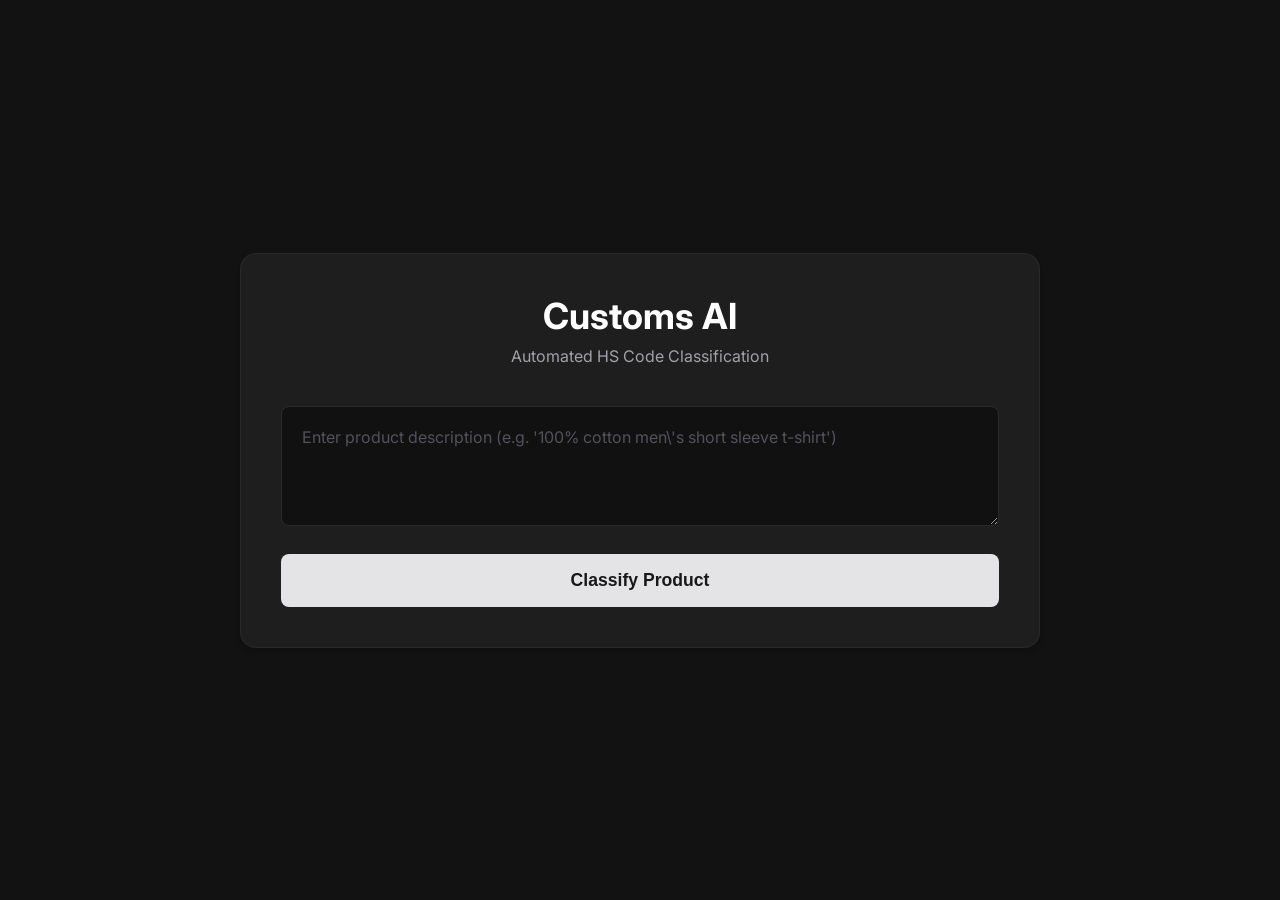
<file: task-1-customs-classification/templates/index.html>
<!DOCTYPE html>
<html lang="en">
<head>
    <meta charset="UTF-8">
    <meta name="viewport" content="width=device-width, initial-scale=1.0">
    <title>Customs Classification Assistant</title>
    <link href="https://fonts.googleapis.com/css2?family=Inter:wght@300;400;500;600;700&display=swap" rel="stylesheet">
    <style>
        :root {
            --bg-color: #121212;
            --card-bg: #1e1e1e;
            --primary: #ffffff;
            --text-main: #ffffff;
            --text-muted: #a1a1aa;
            --success: #10b981;
            --warning: #f59e0b;
            --error: #ef4444;
        }

        * {
            box-sizing: border-box;
            margin: 0;
            padding: 0;
        }

        body {
            font-family: 'Inter', sans-serif;
            background: var(--bg-color);
            color: var(--text-main);
            min-height: 100vh;
            display: flex;
            justify-content: center;
            align-items: center;
            padding: 2rem;
        }

        .container {
            width: 100%;
            max-width: 800px;
        }

        .glass-card {
            background: var(--card-bg);
            border: 1px solid rgba(255, 255, 255, 0.05);
            border-radius: 1rem;
            padding: 2.5rem;
            box-shadow: 0 4px 6px -1px rgba(0, 0, 0, 0.1), 0 2px 4px -1px rgba(0, 0, 0, 0.06);
            transition: transform 0.3s ease, box-shadow 0.3s ease;
        }

        .header {
            text-align: center;
            margin-bottom: 2.5rem;
        }

        .header h1 {
            font-size: 2.25rem;
            font-weight: 700;
            color: var(--text-main);
            margin-bottom: 0.5rem;
        }

        .header p {
            color: var(--text-muted);
            font-size: 1rem;
        }

        .input-group {
            margin-bottom: 1.5rem;
            position: relative;
        }

        textarea {
            width: 100%;
            background: #111111;
            border: 1px solid rgba(255, 255, 255, 0.1);
            border-radius: 0.5rem;
            padding: 1.25rem;
            color: var(--text-main);
            font-size: 1rem;
            font-family: 'Inter', sans-serif;
            resize: vertical;
            min-height: 120px;
            transition: all 0.2s ease;
            outline: none;
        }

        textarea:focus {
            border-color: rgba(255, 255, 255, 0.3);
        }

        textarea::placeholder {
            color: #52525b;
        }

        .btn-classify {
            width: 100%;
            background: #e4e4e7;
            color: #18181b;
            border: none;
            border-radius: 0.5rem;
            padding: 1rem;
            font-size: 1.1rem;
            font-weight: 600;
            cursor: pointer;
            transition: all 0.2s ease;
            position: relative;
            overflow: hidden;
        }

        .btn-classify:hover {
            background: #ffffff;
        }

        .btn-classify:active {
            transform: translateY(1px);
        }

        .btn-classify.loading {
            pointer-events: none;
            opacity: 0.8;
            color: transparent;
        }

        .btn-classify.loading span {
            visibility: hidden;
        }

        .btn-classify.loading::after {
            content: "";
            position: absolute;
            width: 24px;
            height: 24px;
            top: 50%;
            left: 50%;
            margin-top: -12px;
            margin-left: -12px;
            border: 3px solid rgba(0,0,0,0.1);
            border-top-color: #000;
            border-radius: 50%;
            animation: spin 1s infinite linear;
        }

        @keyframes spin {
            to { transform: rotate(360deg); }
        }

        /* Results Area */
        #results {
            margin-top: 2.5rem;
            display: none;
            animation: slideUp 0.5s ease;
        }

        @keyframes slideUp {
            from { opacity: 0; transform: translateY(20px); }
            to { opacity: 1; transform: translateY(0); }
        }

        .status-badge {
            display: inline-block;
            padding: 0.5rem 1.25rem;
            border-radius: 2rem;
            font-weight: 600;
            font-size: 0.9rem;
            text-transform: uppercase;
            letter-spacing: 0.05em;
            margin-bottom: 1.5rem;
        }

        .status-classified { background: rgba(16, 185, 129, 0.2); color: var(--success); border: 1px solid rgba(16, 185, 129, 0.3); }
        .status-manual_review { background: rgba(245, 158, 11, 0.2); color: var(--warning); border: 1px solid rgba(245, 158, 11, 0.3); }
        .status-invalid { background: rgba(239, 68, 68, 0.2); color: var(--error); border: 1px solid rgba(239, 68, 68, 0.3); }

        .result-main {
            background: rgba(0, 0, 0, 0.2);
            border-radius: 1rem;
            padding: 1.5rem;
            margin-bottom: 1.5rem;
            border-left: 4px solid var(--primary);
        }

        .hs-code {
            font-size: 2.5rem;
            font-weight: 700;
            font-family: monospace;
            margin-bottom: 0.5rem;
            color: #fff;
        }

        .hs-desc {
            color: var(--text-muted);
            font-size: 1.1rem;
            line-height: 1.6;
        }

        .flags-container, .alternatives-container {
            margin-top: 1.5rem;
        }

        .section-title {
            font-size: 1rem;
            color: var(--text-muted);
            text-transform: uppercase;
            letter-spacing: 0.05em;
            margin-bottom: 1rem;
            font-weight: 600;
        }

        .flag-item {
            background: rgba(239, 68, 68, 0.1);
            color: #fca5a5;
            padding: 0.75rem 1rem;
            border-radius: 0.75rem;
            margin-bottom: 0.5rem;
            display: flex;
            align-items: center;
        }
        
        .flag-item::before {
            content: "⚠️";
            margin-right: 0.5rem;
        }

        .alt-item {
            background: rgba(255, 255, 255, 0.05);
            padding: 1rem;
            border-radius: 0.75rem;
            margin-bottom: 0.75rem;
            display: flex;
            justify-content: space-between;
            align-items: center;
            transition: background 0.2s ease;
        }

        .alt-item:hover {
            background: rgba(255, 255, 255, 0.1);
        }

        .alt-code {
            font-family: monospace;
            font-weight: 600;
            color: #93c5fd;
            font-size: 1.1rem;
        }

        .alt-desc {
            flex-grow: 1;
            margin: 0 1rem;
            font-size: 0.9rem;
            color: var(--text-muted);
            white-space: nowrap;
            overflow: hidden;
            text-overflow: ellipsis;
        }

        .alt-score {
            background: rgba(0,0,0,0.3);
            padding: 0.25rem 0.5rem;
            border-radius: 0.5rem;
            font-size: 0.8rem;
            font-family: monospace;
            color: #cbd5e1;
        }

    </style>
</head>
<body>

    <div class="container">
        <div class="glass-card">
            <div class="header">
                <h1>Customs AI</h1>
                <p>Automated HS Code Classification</p>
            </div>

            <div class="input-group">
                <textarea id="descriptionInput" placeholder="Enter product description (e.g. '100% cotton men\'s short sleeve t-shirt')"></textarea>
            </div>

            <button id="classifyBtn" class="btn-classify" onclick="classify()">
                <span>Classify Product</span>
            </button>

            <div id="results">
                <!-- Status Badge -->
                <div id="statusBadge" class="status-badge"></div>

                <!-- Main Prediction -->
                <div id="mainResult" class="result-main">
                    <div id="hsCode" class="hs-code"></div>
                    <div id="hsDesc" class="hs-desc"></div>
                </div>

                <!-- Risk Flags -->
                <div id="flagsSection" class="flags-container" style="display: none;">
                    <div class="section-title">Risk Flags</div>
                    <div id="flagsList"></div>
                </div>

                <!-- Alternatives -->
                <div id="alternativesSection" class="alternatives-container" style="display: none;">
                    <div class="section-title">Alternatives</div>
                    <div id="alternativesList"></div>
                </div>
            </div>
        </div>
    </div>

    <script>
        async function classify() {
            const input = document.getElementById('descriptionInput').value;
            const btn = document.getElementById('classifyBtn');
            const resultsDiv = document.getElementById('results');
            
            if (!input.trim()) {
                // Flash border red quickly if empty
                document.getElementById('descriptionInput').style.borderColor = 'var(--error)';
                setTimeout(() => {
                    document.getElementById('descriptionInput').style.borderColor = 'rgba(255, 255, 255, 0.2)';
                }, 500);
            }

            // UI Loading state
            btn.classList.add('loading');
            resultsDiv.style.display = 'none';

            try {
                const response = await fetch('/api/classify', {
                    method: 'POST',
                    headers: { 'Content-Type': 'application/json' },
                    body: JSON.stringify({ description: input })
                });

                const data = await response.json();
                renderResults(data);

            } catch (error) {
                console.error("Classification error:", error);
                alert("An error occurred connecting to the API.");
            } finally {
                btn.classList.remove('loading');
            }
        }

        function renderResults(data) {
            const resultsDiv = document.getElementById('results');
            const statusBadge = document.getElementById('statusBadge');
            const mainResult = document.getElementById('mainResult');
            const hsCode = document.getElementById('hsCode');
            const hsDesc = document.getElementById('hsDesc');
            
            const flagsSection = document.getElementById('flagsSection');
            const flagsList = document.getElementById('flagsList');
            
            const alternativesSection = document.getElementById('alternativesSection');
            const alternativesList = document.getElementById('alternativesList');

            // Reset states
            statusBadge.className = 'status-badge';
            flagsList.innerHTML = '';
            alternativesList.innerHTML = '';

            // Status Map
            const statusDisplay = {
                'classified': '✅ Classified',
                'manual_review': '⚠️ Manual Review Required',
                'invalid': '❌ Invalid Input'
            };

            statusBadge.textContent = statusDisplay[data.status] || data.status;
            statusBadge.classList.add(`status-${data.status}`);

            if (data.status === 'invalid' || !data.hs_code) {
                mainResult.style.display = 'none';
                alternativesSection.style.display = 'none';
            } else {
                mainResult.style.display = 'block';
                hsCode.textContent = data.hs_code;
                hsDesc.textContent = data.description;
                
                // Alternatives
                if (data.alternatives && data.alternatives.length > 0) {
                    alternativesSection.style.display = 'block';
                    data.alternatives.forEach(alt => {
                        alternativesList.innerHTML += `
                            <div class="alt-item">
                                <span class="alt-code">${alt.hs_code}</span>
                                <span class="alt-desc" title="${alt.description}">${alt.description}</span>
                                <span class="alt-score">${alt.decision_score.toFixed(4)}</span>
                            </div>
                        `;
                    });
                } else {
                    alternativesSection.style.display = 'none';
                }
            }

            // Risk Flags
            if (data.risk_flags && data.risk_flags.length > 0) {
                flagsSection.style.display = 'block';
                data.risk_flags.forEach(flag => {
                    flagsList.innerHTML += `<div class="flag-item">${flag}</div>`;
                });
            } else {
                flagsSection.style.display = 'none';
            }

            resultsDiv.style.display = 'block';
        }
    </script>
</body>
</html>
</file>
